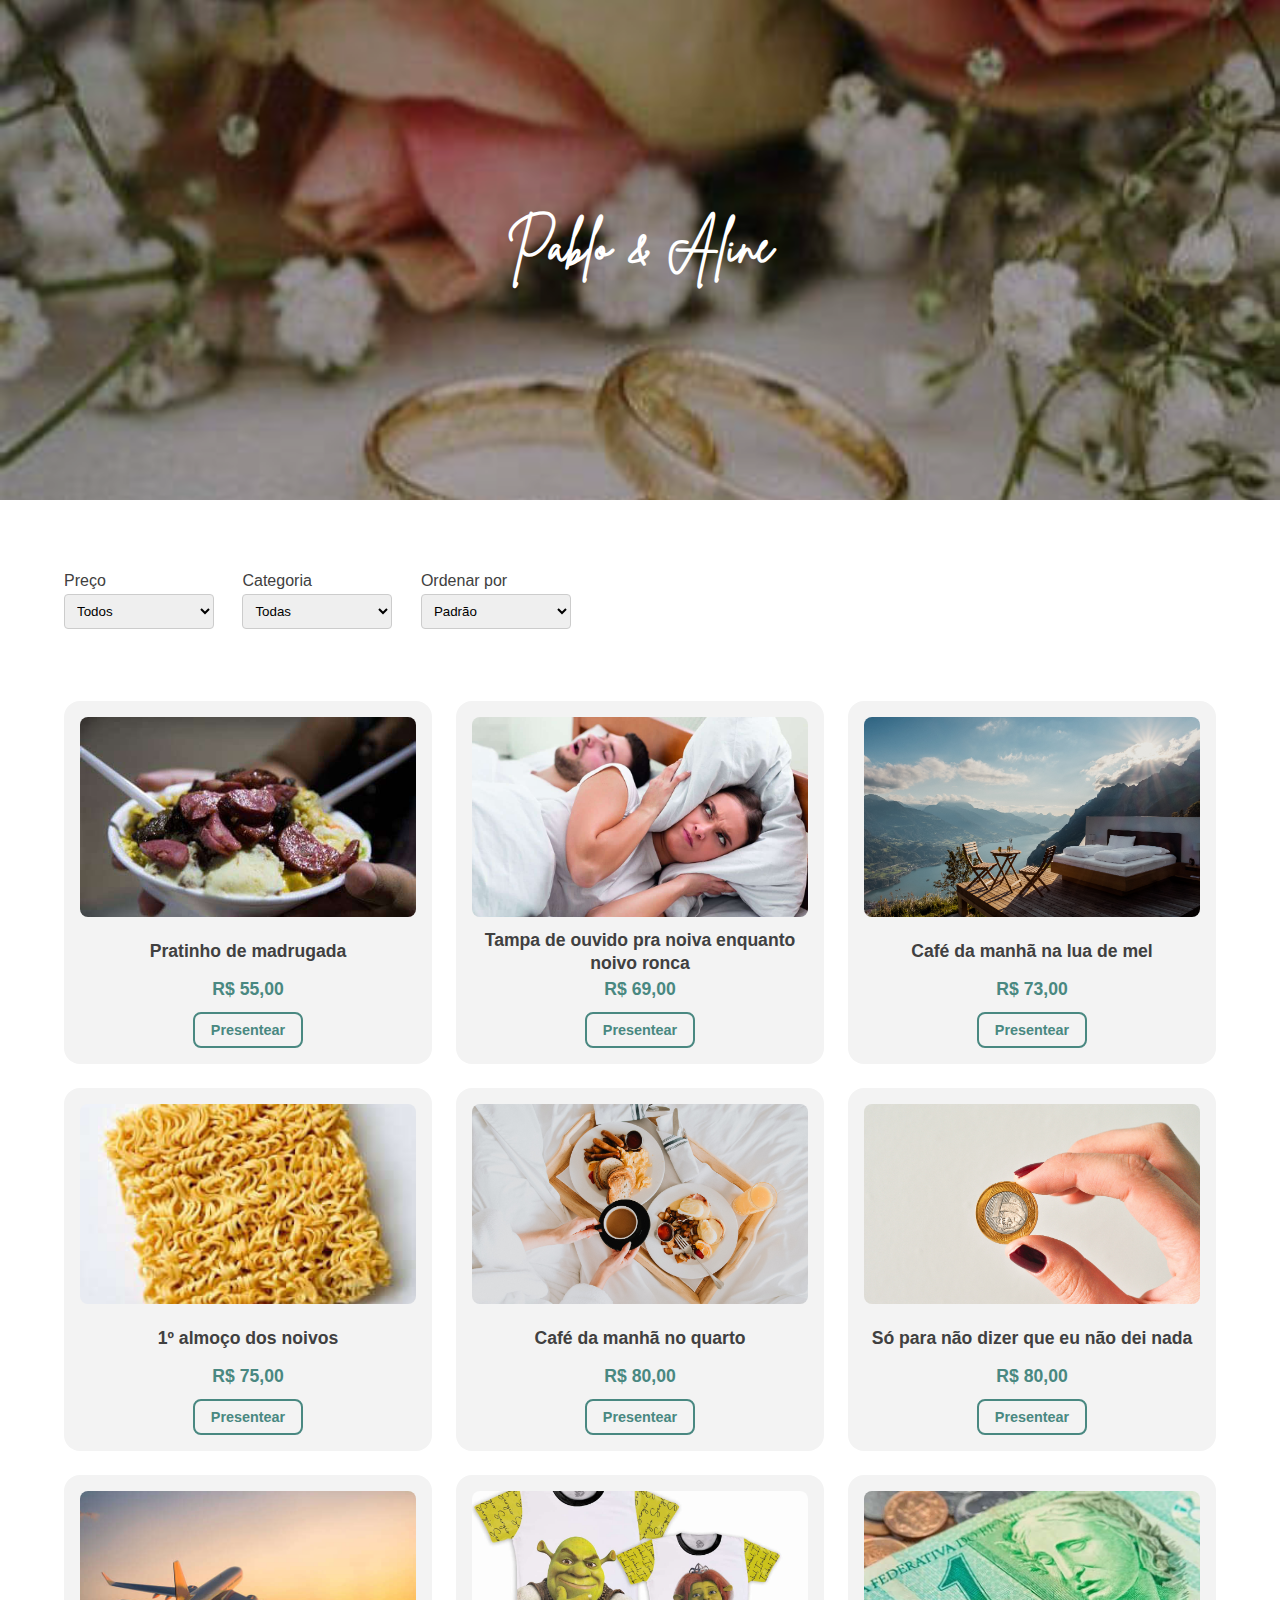
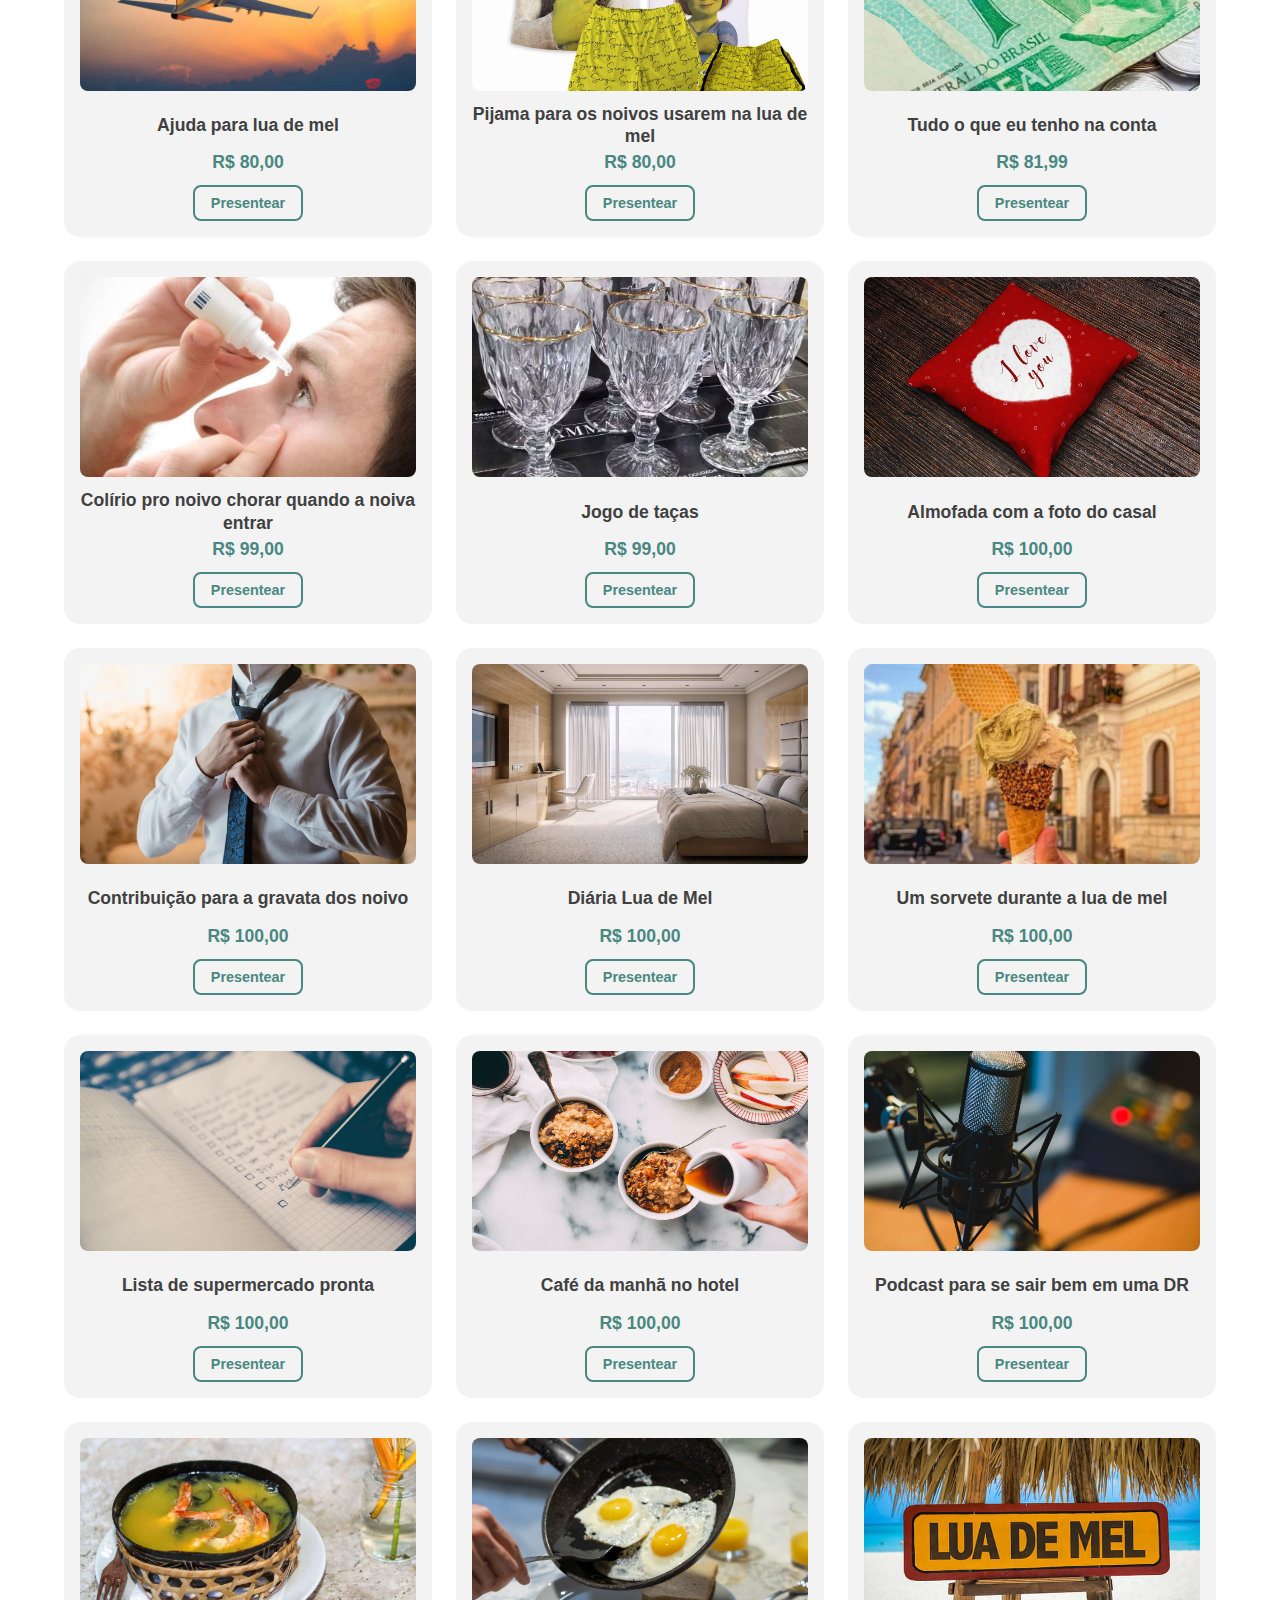
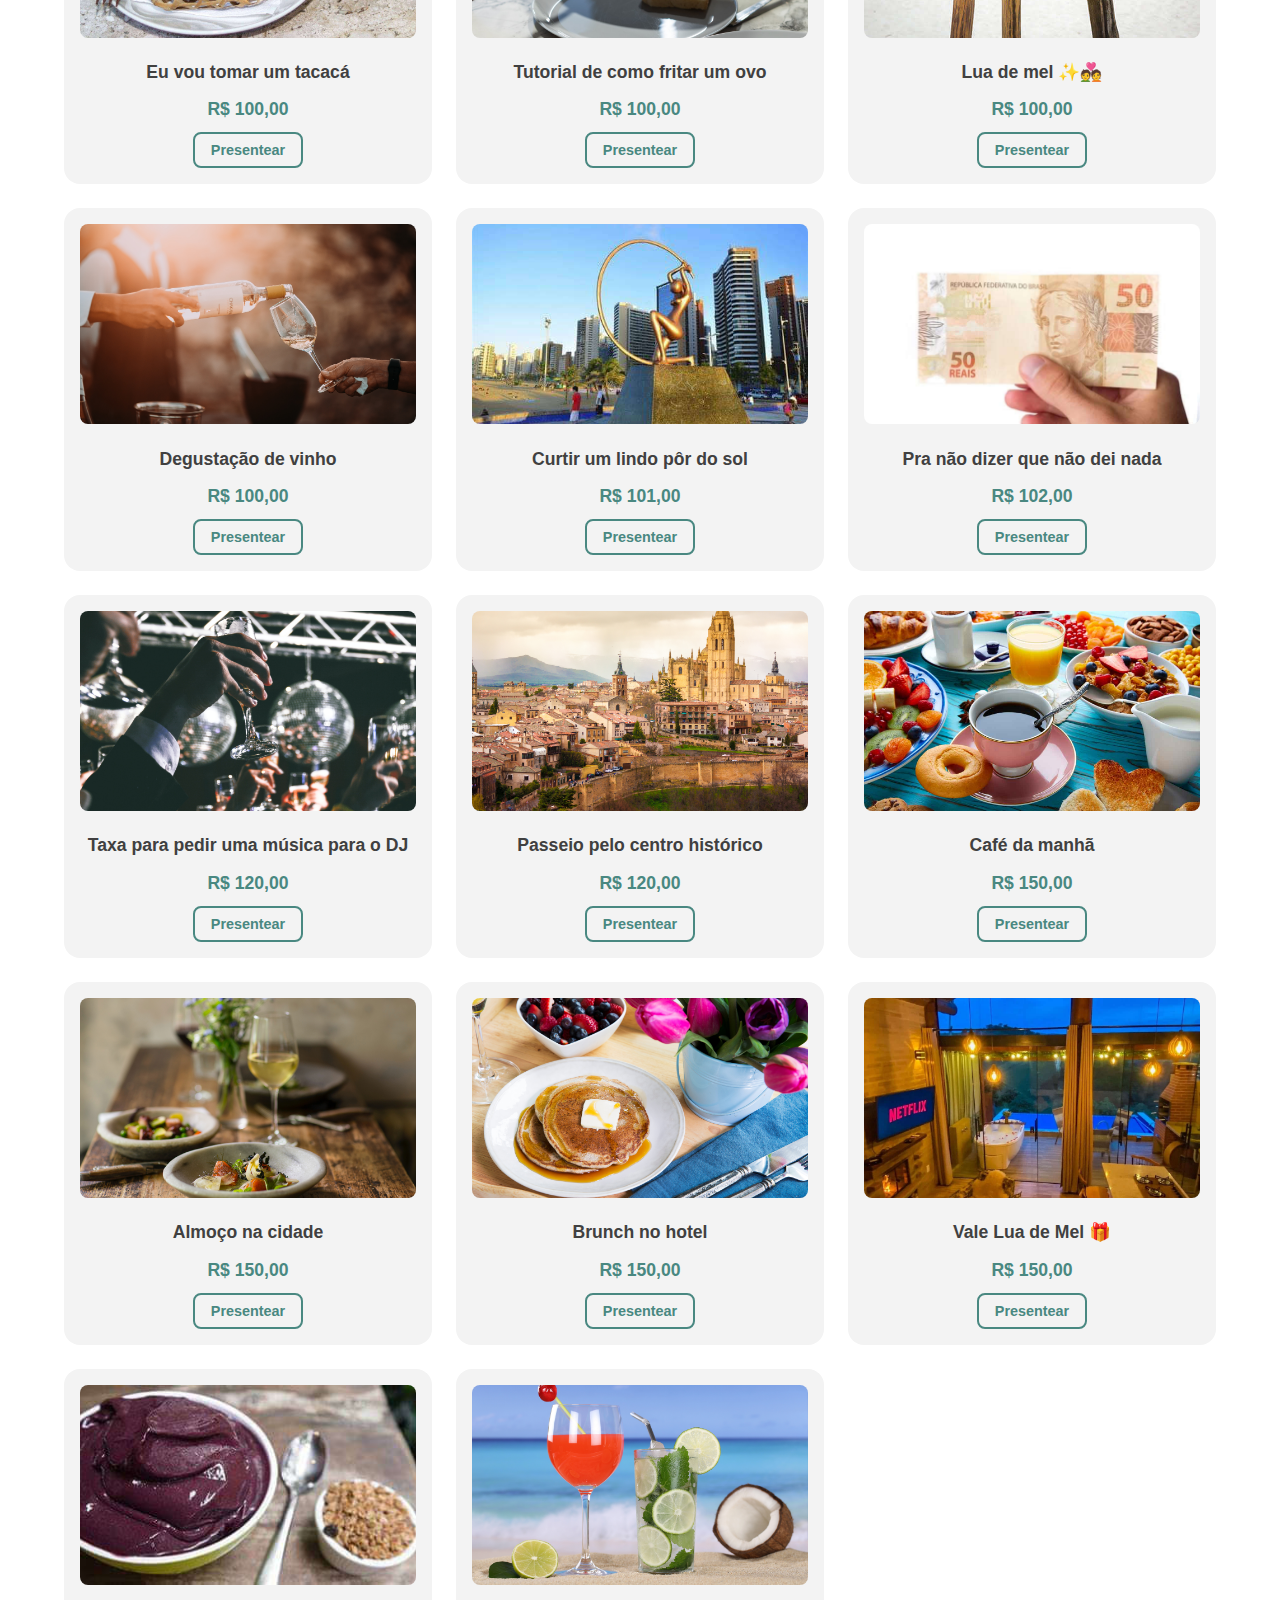
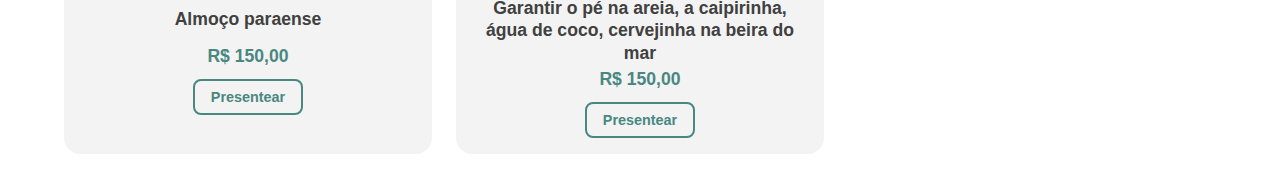
<file: lista.html>
<!DOCTYPE html>
<html lang="pt-BR">
<head>
  <meta charset="UTF-8">
  <meta name="viewport" content="width=device-width,initial-scale=1.0">
  <title>Lista de Presentes</title>
  <link rel="stylesheet" href="styles-gifts.css">
</head>
<body>
  <!-- HEADER / HERO -->
  <header class="gift-header">
    <div class="container">
      <img src="assets/images/0afe3202-d120-476e-8580-a6635990e430.jpeg" alt="Aros de casamento" class="hero-bg">
      <h1 class="hero-title">Pablo &amp; Aline</h1>
    </div>
  </header>

  <!-- FILTROS -->
  <section class="gift-filters">
    <div class="container">
      <div class="filter-group">
        <label for="filter-price">Preço</label>
        <select id="filter-price">
          <option value="all">Todos</option>
          <option value="0-50">Até R$50</option>
          <option value="50-100">R$50–100</option>
          <option value="100-9999">Acima de R$100</option>
        </select>
      </div>
      <div class="filter-group">
        <label for="filter-type">Categoria</label>
        <select id="filter-type">
          <option value="all">Todas</option>
          <option value="experiencia">Experiência</option>
          <option value="itens">Itens</option>
          <!-- adicione aqui suas categorias -->
        </select>
      </div>
      <div class="filter-group">
        <label for="sort-order">Ordenar por</label>
        <select id="sort-order">
          <option value="default">Padrão</option>
          <option value="price-asc">Preço ↑</option>
          <option value="price-desc">Preço ↓</option>
          <option value="name-asc">Nome A→Z</option>
          <option value="name-desc">Nome Z→A</option>
        </select>
      </div>
    </div>
  </section>

  <!-- GRID DE PRESENTES -->
  <section class="gift-list">
    <div class="container">
      <div id="gifts-container" class="gifts-grid">
        <div class="gift-card" data-price="55" data-type="itens">
          <img src="assets/images/pratinho.jpeg" alt="Pratinho de madrugada">
          <h3>Pratinho de madrugada</h3>
          <p class="gift-price">R$ 55,00</p>
          <a href="presente.html" class="btn-gift">Presentear</a>
        </div>  

        <div class="gift-card" data-price="69" data-type="itens">
          <img src="assets/images/tampao_ouvido.jpeg" alt="Tampa de ouvido pra noiva enquanto noivo ronca">
          <h3>Tampa de ouvido pra noiva enquanto noivo ronca</h3>
          <p class="gift-price">R$ 69,00</p>
          <a href="presente.html" class="btn-gift">Presentear</a>
        </div>

        <div class="gift-card" data-price="73" data-type="experiencia">
          <img src="assets/images/cafe-da-manha.png" alt="Café da manhã na lua de mel">
          <h3>Café da manhã na lua de mel</h3>
          <p class="gift-price">R$ 73,00</p>
          <a href="presente.html" class="btn-gift">Presentear</a>
        </div>

        <div class="gift-card" data-price="75" data-type="experiencia">
          <img src="assets/images/1_almoco.jpeg" alt="1º almoço dos noivos">
          <h3>1º almoço dos noivos</h3>
          <p class="gift-price">R$ 75,00</p>
          <a href="presente.html" class="btn-gift">Presentear</a>
        </div>

        <div class="gift-card" data-price="80" data-type="itens">
          <img src="assets/images/cafe-da-manha-no-quarto.png" alt="Café da manhã no quarto">
          <h3>Café da manhã no quarto</h3>
          <p class="gift-price">R$ 80,00</p>
          <a href="presente.html" class="btn-gift">Presentear</a>
        </div>

        <div class="gift-card" data-price="80" data-type="itens">
          <img src="assets/images/so-para-nao-dizer-que-eu-nao-dei-nada.png" alt="Só para não dizer que eu não dei nada">
          <h3>Só para não dizer que eu não dei nada</h3>
          <p class="gift-price">R$ 80,00</p>
          <a href="presente.html" class="btn-gift">Presentear</a>
        </div>

        <div class="gift-card" data-price="80" data-type="experiencia">
          <img src="assets/images/aquela_ajuda.jpeg" alt="Ajuda para lua de mel">
          <h3>Ajuda para lua de mel</h3>
          <p class="gift-price">R$ 80,00</p>
          <a href="presente.html" class="btn-gift">Presentear</a>
        </div>

        <div class="gift-card" data-price="80" data-type="itens">
          <img src="assets/images/pijama.jpeg" alt="Pijama para os noivos usarem na lua de mel">
          <h3>Pijama para os noivos usarem na lua de mel</h3>
          <p class="gift-price">R$ 80,00</p>
          <a href="presente.html" class="btn-gift">Presentear</a>
        </div>

        <div class="gift-card" data-price="81.99" data-type="itens">
          <img src="assets/images/tenho_na_conta.jpeg" alt="Tudo o que eu tenho na conta">
          <h3>Tudo o que eu tenho na conta</h3>
          <p class="gift-price">R$ 81,99</p>
          <a href="presente.html" class="btn-gift">Presentear</a>
        </div>

        <div class="gift-card" data-price="99" data-type="itens">
          <img src="assets/images/colirio.jpeg" alt="Colírio pro noivo chorar quando a noiva entrar">
          <h3>Colírio pro noivo chorar quando a noiva entrar</h3>
          <p class="gift-price">R$ 99,00</p>
          <a href="presente.html" class="btn-gift">Presentear</a>
        </div>

        <div class="gift-card" data-price="99" data-type="itens">
          <img src="assets/images/tacas.jpeg" alt="Jogo de taças">
          <h3>Jogo de taças</h3>
          <p class="gift-price">R$ 99,00</p>
          <a href="presente.html" class="btn-gift">Presentear</a>
        </div>

        <div class="gift-card" data-price="100" data-type="itens">
          <img src="assets/images/almofada-com-a-foto-do-casal.png" alt="Almofada com a foto do casal">
          <h3>Almofada com a foto do casal</h3>
          <p class="gift-price">R$ 100,00</p>
          <a href="presente.html" class="btn-gift">Presentear</a>
        </div>

        <div class="gift-card" data-price="100" data-type="itens">
          <img src="assets/images/contribuicao-para-a-gravata-dos-noivos.png" alt="Contribuição para a gravata dos noivos">
          <h3>Contribuição para a gravata dos noivo</h3>
          <p class="gift-price">R$ 100,00</p>
          <a href="presente.html" class="btn-gift">Presentear</a>
        </div>

        <div class="gift-card" data-price="100" data-type="experiencia">
          <img src="assets/images/diaria_lua_mel.jpeg" alt="Diária Lua de Mel">
          <h3>Diária Lua de Mel</h3>
          <p class="gift-price">R$ 100,00</p>
          <a href="presente.html" class="btn-gift">Presentear</a>
        </div>

        <div class="gift-card" data-price="100" data-type="experiencia">
          <img src="assets/images/sorvete.jpeg" alt="Um sorvete durante a lua de mel">
          <h3>Um sorvete durante a lua de mel</h3>
          <p class="gift-price">R$ 100,00</p>
          <a href="presente.html" class="btn-gift">Presentear</a>
        </div>

        <div class="gift-card" data-price="100" data-type="itens">
          <img src="assets/images/lista-de-supermercado-pronta.png" alt="Lista de supermercado pronta">
          <h3>Lista de supermercado pronta</h3>
          <p class="gift-price">R$ 100,00</p>
          <a href="presente.html" class="btn-gift">Presentear</a>
        </div>

        <div class="gift-card" data-price="100" data-type="experiencia">
          <img src="assets/images/cafe-da-manha-no-hotel.jpeg" alt="Café da manhã no hotel">
          <h3>Café da manhã no hotel</h3>
          <p class="gift-price">R$ 100,00</p>
          <a href="presente.html" class="btn-gift">Presentear</a>
        </div>

        <div class="gift-card" data-price="100" data-type="experiencia">
          <img src="assets/images/podcast-para-se-sair-bem-em-uma-dr.png" alt="Podcast para se sair bem em uma DR">
          <h3>Podcast para se sair bem em uma DR</h3>
          <p class="gift-price">R$ 100,00</p>
          <a href="presente.html" class="btn-gift">Presentear</a>
        </div>

        <div class="gift-card" data-price="100" data-type="experiencia">
          <img src="assets/images/tomar_tacaca.jpeg" alt="Eu vou tomar um tacacá">
          <h3>Eu vou tomar um tacacá</h3>
          <p class="gift-price">R$ 100,00</p>
          <a href="presente.html" class="btn-gift">Presentear</a>
        </div>

        <div class="gift-card" data-price="100" data-type="itens">
          <img src="assets/images/tutorial-de-como-fritar-um-ovo.png" alt="Tutorial de como fritar um ovo">
          <h3>Tutorial de como fritar um ovo</h3>
          <p class="gift-price">R$ 100,00</p>
          <a href="presente.html" class="btn-gift">Presentear</a>
        </div>

        <div class="gift-card" data-price="100" data-type="experiencia">
          <img src="assets/images/lua_de_mel.jpeg" alt="Lua de mel ✨💑">
          <h3>Lua de mel ✨💑</h3>
          <p class="gift-price">R$ 100,00</p>
          <a href="presente.html" class="btn-gift">Presentear</a>
        </div>

        <div class="gift-card" data-price="100" data-type="experiencia">
          <img src="assets/images/degustacao-de-vinho.png" alt="Degustação de vinho">
          <h3>Degustação de vinho</h3>
          <p class="gift-price">R$ 100,00</p>
          <a href="presente.html" class="btn-gift">Presentear</a>
        </div>

        <div class="gift-card" data-price="101" data-type="experiencia">
          <img src="assets/images/por_do_sol.jpeg" alt="Curtir um lindo pôr do sol">
          <h3>Curtir um lindo pôr do sol</h3>
          <p class="gift-price">R$ 101,00</p>
          <a href="presente.html" class="btn-gift">Presentear</a>
        </div>

        <div class="gift-card" data-price="102" data-type="itens">
          <img src="assets/images/pra_nao_dizer.jpeg" alt="Pra não dizer que não dei nada">
          <h3>Pra não dizer que não dei nada</h3>
          <p class="gift-price">R$ 102,00</p>
          <a href="presente.html" class="btn-gift">Presentear</a>
        </div>

        <div class="gift-card" data-price="120" data-type="experiencia">
          <img src="assets/images/taxa-para-pedir-uma-musica-para-o-dj.png" alt="Taxa para pedir uma música para o DJ">
          <h3>Taxa para pedir uma música para o DJ</h3>
          <p class="gift-price">R$ 120,00</p>
          <a href="presente.html" class="btn-gift">Presentear</a>
        </div>

        <div class="gift-card" data-price="120" data-type="experiencia">
          <img src="assets/images/passeio-pelo-centro-historico.png" alt="Passeio pelo centro histórico">
          <h3>Passeio pelo centro histórico</h3>
          <p class="gift-price">R$ 120,00</p>
          <a href="presente.html" class="btn-gift">Presentear</a>
        </div>

        <div class="gift-card" data-price="150" data-type="experiencia">
          <img src="assets/images/cafe_da_manha_zona_sul_destaque.jpg" alt="Café da manhã">
          <h3>Café da manhã</h3>
          <p class="gift-price">R$ 150,00</p>
          <a href="presente.html" class="btn-gift">Presentear</a>
        </div>

        <div class="gift-card" data-price="150" data-type="experiencia">
          <img src="assets/images/almoco-na-cidade.png" alt="Almoço na cidade">
          <h3>Almoço na cidade</h3>
          <p class="gift-price">R$ 150,00</p>
          <a href="presente.html" class="btn-gift">Presentear</a>
        </div>

        <div class="gift-card" data-price="150" data-type="experiencia">
          <img src="assets/images/brunch-no-hotel.png" alt="Brunch no hotel">
          <h3>Brunch no hotel</h3>
          <p class="gift-price">R$ 150,00</p>
          <a href="presente.html" class="btn-gift">Presentear</a>
        </div>

        <div class="gift-card" data-price="150" data-type="experiencia">
          <img src="assets/images/vale_lua_mel.jpeg" alt="Vale Lua de Mel 🎁">
          <h3>Vale Lua de Mel 🎁</h3>
          <p class="gift-price">R$ 150,00</p>
          <a href="presente.html" class="btn-gift">Presentear</a>
        </div>

        <div class="gift-card" data-price="150" data-type="experiencia">
          <img src="assets/images/almoco_paraense.jpeg" alt="Almoço paraense">
          <h3>Almoço paraense</h3>
          <p class="gift-price">R$ 150,00</p>
          <a href="presente.html" class="btn-gift">Presentear</a>
        </div>

        <div class="gift-card" data-price="150" data-type="experiencia">
          <img src="assets/images/pe_areia.png" alt="Garantir o pé na areia, a caipirinha, água de coco, cervejinha na beira do mar">
          <h3>Garantir o pé na areia, a caipirinha, água de coco, cervejinha na beira do mar</h3>
          <p class="gift-price">R$ 150,00</p>
          <a href="presente.html" class="btn-gift">Presentear</a>
        </div>
      </div>
    </div>
  </section>

  <script src="scripts-gifts.js"></script>
</body>
</html>
</file>
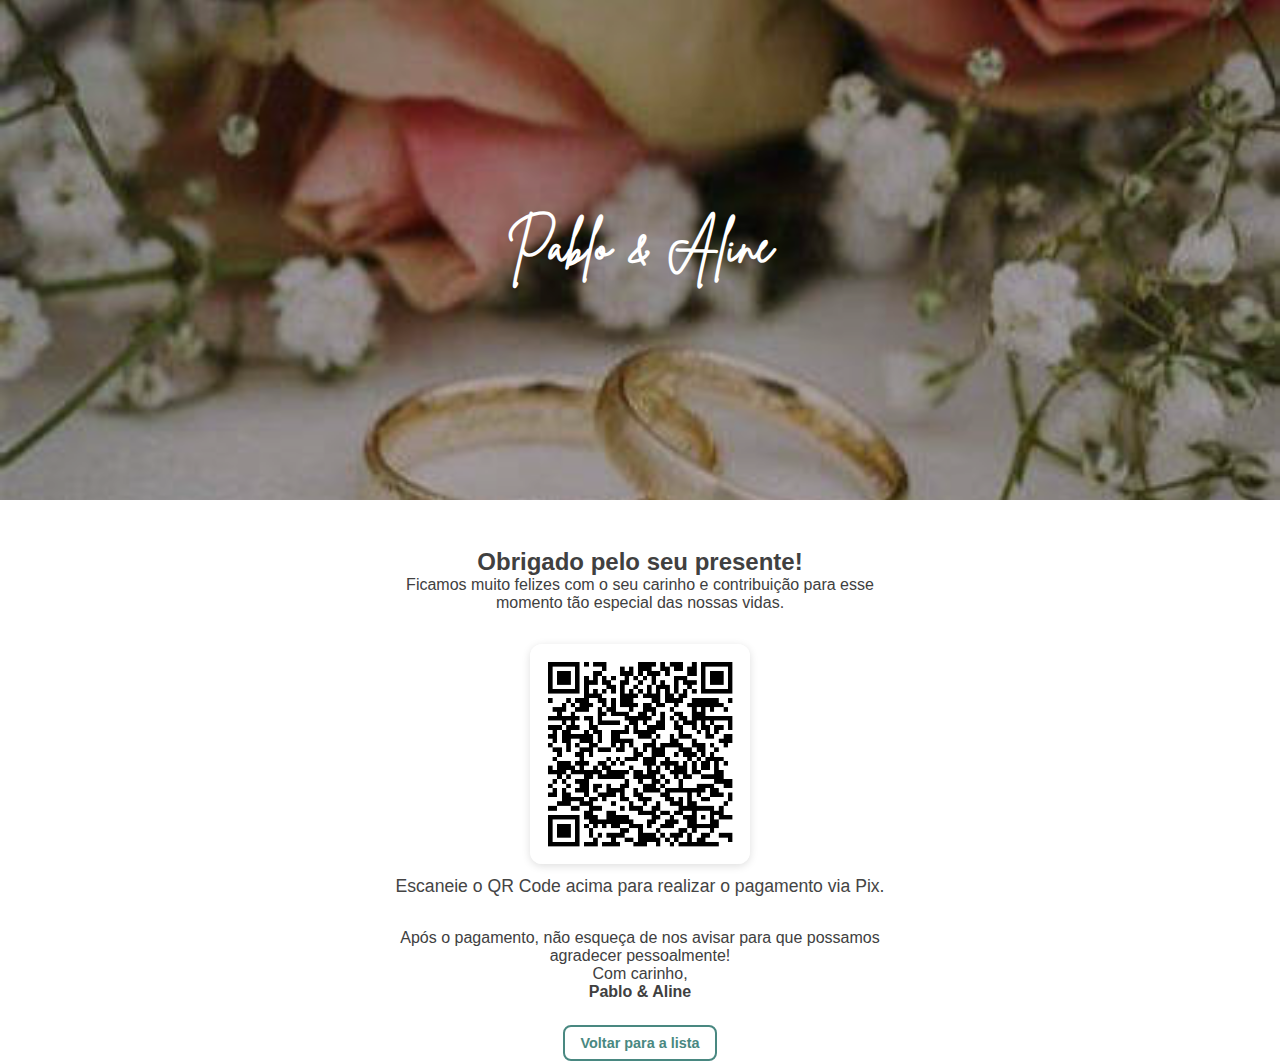
<file: presente.html>
<!DOCTYPE html>
<html lang="pt-BR">
<head>
  <meta charset="UTF-8">
  <meta name="viewport" content="width=device-width,initial-scale=1.0">
  <title>Presente | Pablo & Aline</title>
  <link rel="stylesheet" href="styles-gifts.css">
</head>
<body>
  <!-- HEADER / HERO -->
  <header class="gift-header">
    <div class="container">
      <img src="assets/images/0afe3202-d120-476e-8580-a6635990e430.jpeg" alt="Aros de casamento" class="hero-bg">
      <h1 class="hero-title">Pablo &amp; Aline</h1>
    </div>
  </header>

  <section class="gift-thankyou">
    <div class="container" style="text-align:center; max-width: 500px; margin: 0 auto;">
      <h2>Obrigado pelo seu presente!</h2>
      <p>Ficamos muito felizes com o seu carinho e contribuição para esse momento tão especial das nossas vidas.</p>
      <div style="margin: 32px 0;">
        <img src="assets/images/qrcode-pix.png" alt="QR Code do Pix" style="width: 220px; height: 220px; border-radius: 12px; box-shadow: 0 2px 8px #0002; background: #fff;" />
        <p style="margin-top: 12px; font-size: 1.1em; color: #444;">Escaneie o QR Code acima para realizar o pagamento via Pix.</p>
      </div>
      <p>Após o pagamento, não esqueça de nos avisar para que possamos agradecer pessoalmente!<br>Com carinho,<br><b>Pablo & Aline</b></p>
      <a href="lista.html" class="btn-gift" style="margin-top: 24px; display: inline-block;">Voltar para a lista</a>
    </div>
  </section>

</body>
</html>
</file>
<file: styles-gifts.css>
/* Reset simples */
* { 
  margin: 0; 
  padding: 0; 
  box-sizing: border-box; 
}
/* Botão "Presentear" refinado */
.btn-gift {
  display: inline-block;
  padding: 0.7rem 1.2rem; 
  border: 2px solid #498881;
  border-radius: 0.5rem; 
  background: transparent;
  color: #498881; 
  font-weight: 600;
  text-decoration: none;
  font-size: 0.9rem;
  transition: all 0.2s ease;
}

.btn-gift:hover {
  background: #498881; 
  color: #fff;
  transform: translateY(-2px);
}

/* Body e container */
body { 
  font-family: 'Montserrat', sans-serif; 
  background:#fff; 
  color:#404040;
  overflow-x: hidden;
}
.container { 
  width:90%; 
  max-width:1200px; 
  margin:0 auto; 
}
.gifts-grid, .container {
  max-width: 100%;
  box-sizing: border-box;
}

/* Header / Hero */
.gift-header { 
  position: relative;
  width: 100vw;
  left: 50%;
  right: 50%;
  margin-left: -50vw;
  margin-right: -50vw;
  height: 500px; 
  overflow: hidden; 
  display: flex; 
  align-items: center; 
  justify-content: center;
  margin-bottom: 3rem;
}
.gift-header .hero-bg { 
  width: 100vw;
  height: 100%; 
  object-fit: cover;
  object-position: center;
  filter: brightness(0.7);
  position: absolute;
  top: 0; left: 0;
  z-index: 0;
}
.gift-header .hero-overlay {
  text-align: center;
  background: rgba(0, 0, 0, 0.3);
  padding: 2rem;
  border-radius: 1rem;
  position: relative;
  z-index: 1;
}
.gift-header .hero-title {
  font-family: 'Brittany Signature', cursive;
  font-size: 5.5rem;
  margin-bottom: 0.5rem;
  color: #fff;
  position: relative;
  z-index: 1;
}
.gift-header .hero-sub {
  letter-spacing: 2px;
  text-transform: uppercase;
  color: #fff;
  position: relative;
  z-index: 1;
}

/* Garante a fonte também no header das páginas de lista e presente */
.gift-header .hero-title,
.gift-header h1 {
  font-family: 'Brittany Signature', cursive !important;
  font-size: 3rem !important;
  color: #fff !important;
  letter-spacing: 1px;
  text-align: center;
}

/* Filtros */
.gift-filters { 
  padding: 1.5rem 0; 
  background: #fff; 
}

.filter-group { 
  display: inline-block; 
  margin-right: 1.5rem; 
  margin-bottom: 1rem;
}

.filter-group label { 
  margin-right: 0.5rem; 
  font-weight: 500; 
  display: block;
  margin-bottom: 0.25rem;
}

.filter-group select {
  padding: 0.5rem; 
  border: 1px solid #ccc; 
  border-radius: 0.25rem;
  min-width: 150px;
}

/* Grid de presentes */
.gifts-grid {
  display: grid;
  grid-template-columns: repeat(3, 1fr);
  gap: 1.5rem;
  padding: 2rem 0;
}

.gift-card {
  background: #f3f3f3; 
  border-radius: 1rem;
  padding: 1rem; 
  text-align: center;
  transition: transform 0.2s ease;
}

.gift-card:hover { 
  transform: translateY(-4px); 
}

.gift-card img {
  width: 100%; 
  height: 200px;
  border-radius: 0.5rem; 
  object-fit: cover;
}

.gift-card h3 { 
  margin: 0.75rem 0 0.25rem; 
  font-size: 1.1rem; 
  line-height: 1.3;
  min-height: 2.6em;
  display: flex;
  align-items: center;
  justify-content: center;
}

.gift-card .gift-price { 
  margin-bottom: 0.75rem; 
  font-weight: 700; 
  font-size: 1.1rem;
  color: #498881;
}
    
/* Botão “Presentear” refinado */
.btn-gift {
  padding:0.5rem 1rem; border:2px solid #498881;
  border-radius:0.5rem; background:transparent;
  color:#498881; font-weight:600;
  transition: all 0.2s ease;
}
.btn-gift:hover {
  background:#498881; color:#fff;
  transform: translateY(-2px);
}

/* Estilos para o card do presente selecionado */
.selected-gift-card {
  background: #f8f9fa;
  border: 2px solid #498881;
  border-radius: 12px;
  padding: 20px;
  margin: 20px 0 30px 0;
  box-shadow: 0 4px 12px rgba(73, 136, 129, 0.1);
}

.gift-info {
  display: flex;
  align-items: center;
  gap: 20px;
}

.gift-image {
  width: 80px;
  height: 80px;
  object-fit: cover;
  border-radius: 8px;
  border: 2px solid #498881;
}

.gift-details h3 {
  font-size: 1.2rem;
  color: #498881;
  margin-bottom: 8px;
  font-weight: 600;
}

.gift-details .gift-price {
  font-size: 1.1rem;
  font-weight: 700;
  color: #2d5a54;
  margin-bottom: 4px;
}

.gift-type {
  background: #498881;
  color: white;
  padding: 4px 12px;
  border-radius: 20px;
  font-size: 0.8rem;
  font-weight: 500;
}

/* Responsivo para o card selecionado */
@media (max-width: 600px) {
  .gift-info {
    flex-direction: column;
    text-align: center;
    gap: 15px;
  }
  
  .gift-image {
    width: 100px;
    height: 100px;
  }
}

/* ===========================================
   MEDIA QUERIES - RESPONSIVIDADE
   =========================================== */

/* Tablets (até 1024px) */
@media screen and (max-width: 1024px) {
  .container {
    width: 95%;
    padding: 0 1rem;
  }
  
  .hero-title {
    font-size: 2.5rem;
  }
  
  .gifts-grid {
    grid-template-columns: repeat(2, 1fr);
    gap: 1.2rem;
    padding: 1.5rem 0;
  }
  
  .gift-card img {
    height: 180px;
  }
  
  .gift-card h3 {
    font-size: 1rem;
    min-height: 2.4em;
  }
}

/* Tablets pequenos (até 768px) */
@media screen and (max-width: 768px) {
  .gift-header {
    height: 250px;
  }
  
  .hero-title {
    font-size: 2.2rem;
  }
  
  .gift-filters {
    padding: 1rem 0;
  }
  
  .filter-group {
    display: block;
    margin-bottom: 1rem;
    margin-right: 0;
  }
  
  .filter-group select {
    width: 100%;
    min-width: auto;
  }
  
  .gifts-grid {
    gap: 1rem;
    padding: 1rem 0;
  }
  
  .gift-card {
    padding: 0.8rem;
  }
  
  .gift-card img {
    height: 160px;
  }
  
  .gift-card h3 {
    font-size: 0.95rem;
    margin: 0.5rem 0 0.25rem;
  }
  
  .gift-card .gift-price {
    font-size: 1rem;
    margin-bottom: 0.5rem;
  }
  
  .btn-gift {
    padding: 0.6rem 1rem;
    font-size: 0.85rem;
  }
}

/* Celulares (até 480px) */
@media screen and (max-width: 480px) {
  .container {
    width: 98%;
    padding: 0 0.5rem;
  }
  
  .gift-header {
    height: 200px;
  }
  
  .hero-title {
    font-size: 1.8rem;
  }
  
  .gifts-grid {
    grid-template-columns: 1fr;
    gap: 0.8rem;
    padding: 0.8rem 0;
  }
  
  .gift-card {
    padding: 0.7rem;
    margin-bottom: 0.5rem;
  }
  
  .gift-card img {
    height: 140px;
  }
  
  .gift-card h3 {
    font-size: 0.9rem;
    min-height: 2.2em;
    margin: 0.4rem 0 0.2rem;
  }
  
  .gift-card .gift-price {
    font-size: 0.95rem;
    margin-bottom: 0.4rem;
  }
  
  .btn-gift {
    padding: 0.5rem 0.8rem;
    font-size: 0.8rem;
    width: 100%;
  }
  
  .gift-filters {
    padding: 0.8rem 0;
  }
  
  .filter-group {
    margin-bottom: 0.8rem;
  }
  
  .filter-group label {
    font-size: 0.9rem;
  }
  
  .filter-group select {
    padding: 0.4rem;
    font-size: 0.9rem;
  }
}

/* Celulares muito pequenos (até 320px) */
@media screen and (max-width: 320px) {
  .hero-title {
    font-size: 1.5rem;
  }
  
  .gift-card img {
    height: 120px;
  }
  
  .gift-card h3 {
    font-size: 0.85rem;
  }
  
  .gift-card .gift-price {
    font-size: 0.9rem;
  }
  
  .btn-gift {
    font-size: 0.75rem;
    padding: 0.4rem 0.6rem;
  }
}

/* ===========================================
   FONT FACE
   =========================================== */

@font-face {
  font-family: 'Brittany Signature';
  src: url('assets/fonts/BrittanySignature.ttf') format('truetype');
  font-weight: normal;
  font-style: normal;
}

img {
  max-width: 100%;
  height: auto;
  display: block;
}

.gift-thankyou img[alt="QR Code do Pix"] {
  display: block;
  margin-left: auto;
  margin-right: auto;
}
</file>
